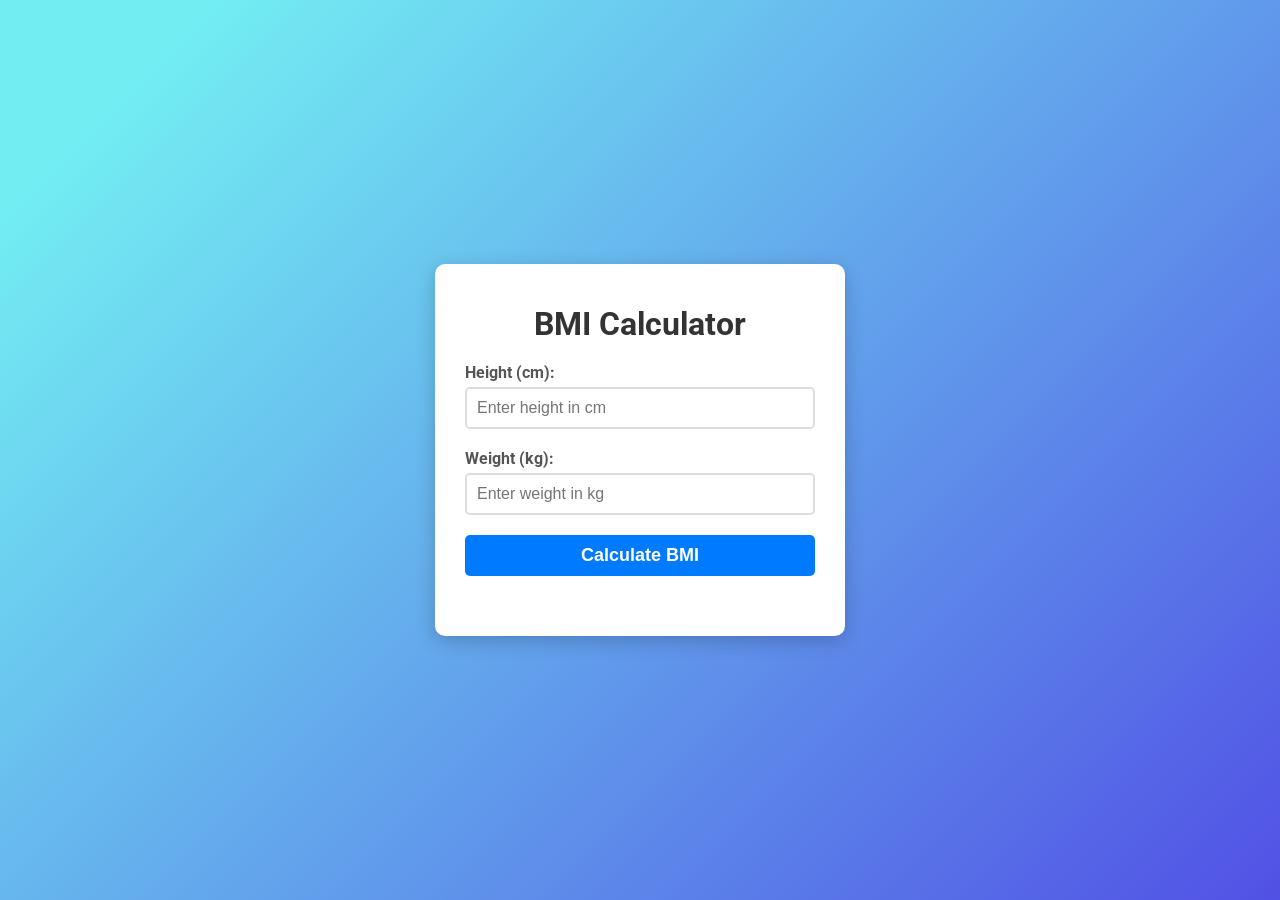
<file: bmi calculator/index.html>
<!DOCTYPE html>
<html lang="en">
<head>
    <meta charset="UTF-8">
    <meta name="viewport" content="width=device-width, initial-scale=1.0">
    <title>BMI Calculator</title>
    <link rel="stylesheet" href="styles.css">
</head>
<body>
    <div class="bmi-calculator">
        <h1>BMI Calculator</h1>
        <div class="input-group">
            <label for="height">Height (cm):</label>
            <input type="number" id="height" placeholder="Enter height in cm">
        </div>
        <div class="input-group">
            <label for="weight">Weight (kg):</label>
            <input type="number" id="weight" placeholder="Enter weight in kg">
        </div>
        <button onclick="calculateBMI()">Calculate BMI</button>
        <div class="result" id="result"></div>
    </div>
    <script src="script.js"></script>
</body>
</html>
</file>
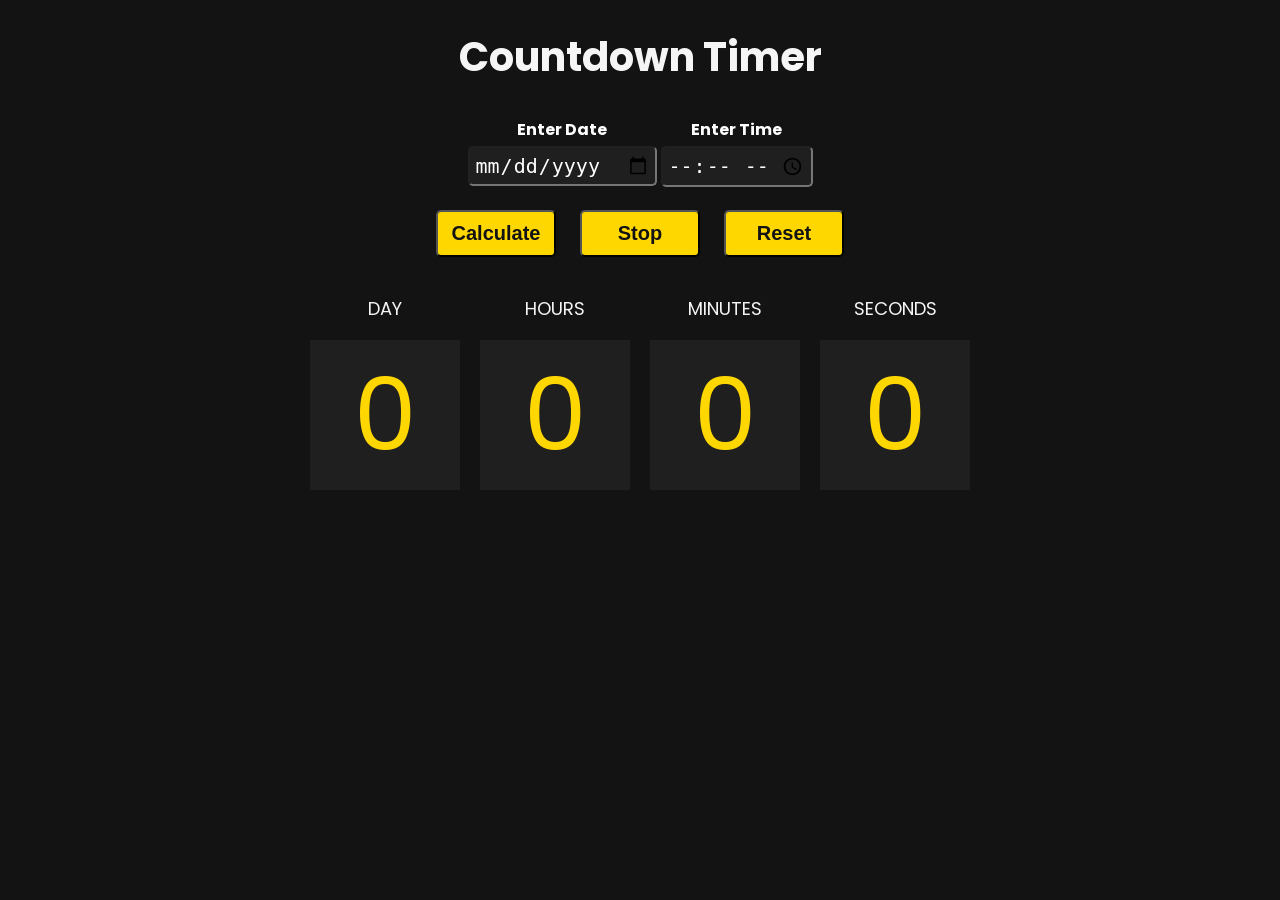
<file: count-down/index.html>
<!DOCTYPE html>
<html>
    <head>
        <title>Countdown Timer</title>
        <link rel="stylesheet" href="style.css">
        <script src="app.js"></script>
    </head>
    <body>
        <h1>Countdown Timer</h1>
        <table>
            <thead>
                <tr>
                    <th>Enter Date</th>
                    <th>Enter Time</th>
                </tr>
            </thead>
            <tbody>
                <tr>
                    <td><input type="date" id="date" ></td>
                    <td><input type="time" id="time" ></td>
                </tr>
            </tbody>
        </table>
        <button id="calculate">Calculate</button>
        <button id="stop">Stop</button>
        <button id="reset">Reset</button>

        <div class="countdown">
            <div>
                <p class="heading">DAY</p>
                <div class="time" id="countdown-days">0</div>
            </div>
            <div>
                <p class="heading">HOURS</p>
                <div class="time" id="countdown-hours">0</div>
            </div>
            <div>
                <p class="heading">MINUTES</p>
                <div class="time" id="countdown-minutes">0</div>
            </div>
            <div>
                <p class="heading">SECONDS</p>
                <div class="time" id="countdown-seconds">0</div>
            </div>
        </div>
    </body>
</html>
</file>
<file: bmi calculator/styles.css>
@import url('https://fonts.googleapis.com/css2?family=Roboto:wght@400;700&display=swap');

body {
    display: flex;
    justify-content: center;
    align-items: center;
    height: 100vh;
    background: linear-gradient(135deg, #72edf2 10%, #5151e5 100%);
    font-family: 'Roboto', sans-serif;
    margin: 0;
}

.bmi-calculator {
    background-color: #fff;
    border-radius: 10px;
    box-shadow: 0 5px 20px rgba(0,0,0,0.2);
    padding: 20px 30px;
    width: 350px;
    text-align: center;
    animation: fadeIn 1s ease-in-out;
}

@keyframes fadeIn {
    from {
        opacity: 0;
        transform: scale(0.8);
    }
    to {
        opacity: 1;
        transform: scale(1);
    }
}

h1 {
    color: #333;
    margin-bottom: 20px;
}

.input-group {
    margin-bottom: 20px;
    text-align: left;
}

label {
    display: block;
    font-weight: bold;
    color: #555;
    margin-bottom: 5px;
}

input {
    width: 100%;
    padding: 10px;
    border: 2px solid #ddd;
    border-radius: 5px;
    box-sizing: border-box;
    font-size: 16px;
    color: #333;
    transition: border-color 0.3s;
}

input:focus {
    border-color: #007bff;
    outline: none;
}

button {
    width: 100%;
    padding: 10px;
    border: none;
    border-radius: 5px;
    background-color: #007bff;
    color: white;
    font-size: 18px;
    font-weight: bold;
    cursor: pointer;
    transition: background-color 0.3s, transform 0.2s;
}

button:hover {
    background-color: #0056b3;
    transform: scale(1.05);
}

.result {
    margin-top: 20px;
    font-size: 18px;
    font-weight: bold;
    color: #333;
    padding: 10px;
    border-radius: 5px;
}

.result.underweight {
    background-color: #ffcccb;
}

.result.normal {
    background-color: #ccffcc;
}

.result.overweight {
    background-color: #ffcc80;
}
</file>
<file: count-down/style.css>
@import url('https://fonts.googleapis.com/css2?family=Poppins&display=swap');

body {
    text-align: center;
    background-color: #131313;
    font-family: 'Poppins', sans-serif;
}

h1 {
    color: #F5F5F5;
    font-size: 40px;
}

table {
    margin: auto;
}

th {
    color: #FFFFFF;
}

input {
    font-size: 20px;
    padding: 5px;
    border-radius: 5px;
    background-color: #1F1F1F; /* Darker input background */
    color: #FFFFFF; /* Light text color */
}

button {
    min-width: 120px;
    margin: 20px 10px;
    padding: 10px;
    font-size: 20px;
    background-color: #FFD700; /* Gold background */
    border-radius: 5px;
    font-weight: 600;
    color: #131313; /* Dark text color */
}

button:hover {
    background-color: #FFA500; /* Darker gold on hover */
}

.countdown {
    display: flex;
    justify-content: center;
}

.heading {
    color: #F5F5F5;
    font-size: 18px;
    text-transform: uppercase;
}

.time {
    background-color: #1F1F1F; /* Darker timer background */
    color: #FFD700; /* Gold timer color */
    font-size: 100px;
    width: 150px;
    margin: 0 10px;
}
</file>
